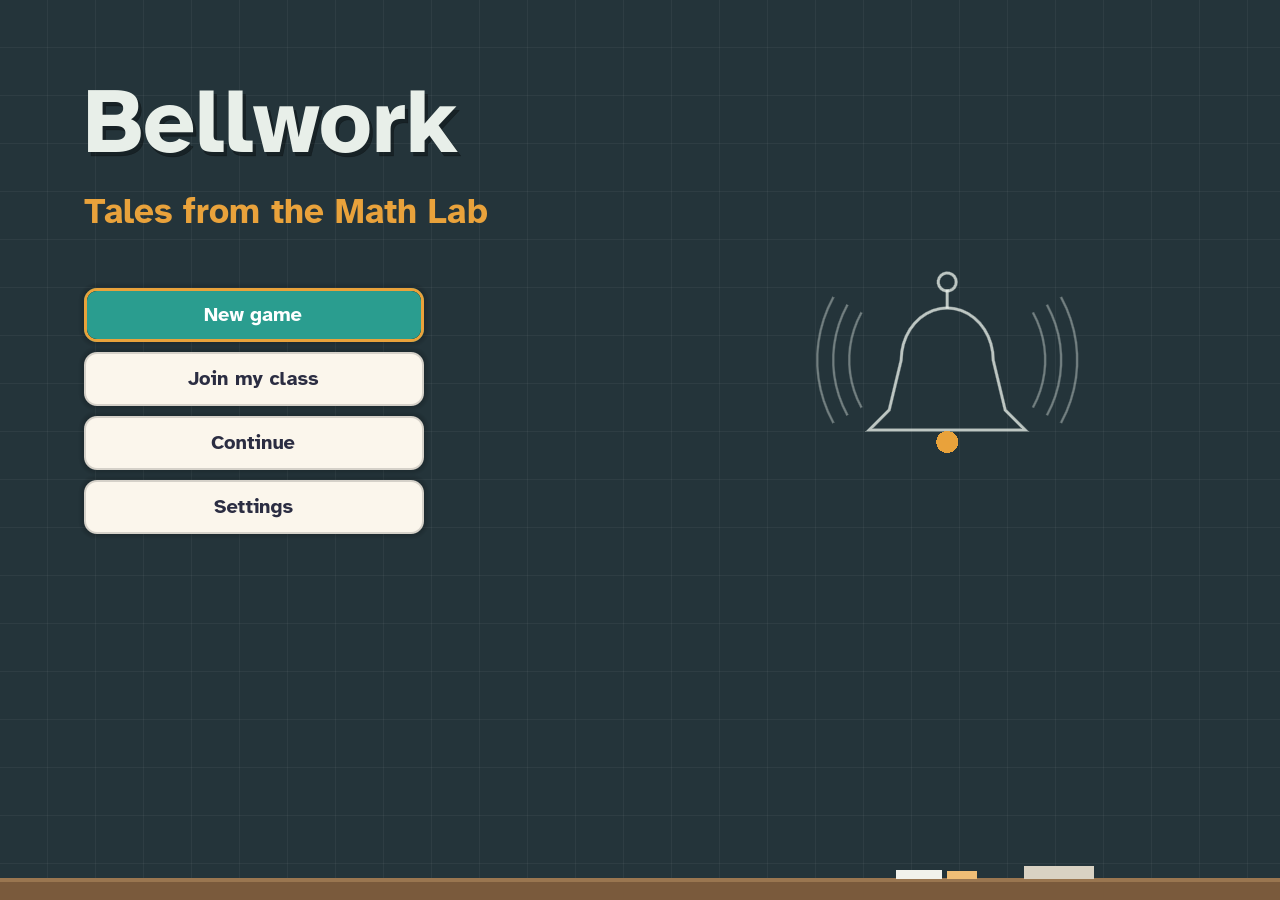
<file: index.html>
<!DOCTYPE html>
<html lang="en">
	<head>
		<meta charset="utf-8">
		<meta name="viewport" content="width=device-width, user-scalable=no, initial-scale=1.0">
		<title>Bellwork: Tales from the Math Lab</title>
		<style>
html, body, #canvas {
	margin: 0;
	padding: 0;
	border: 0;
}

body {
	color: white;
	background-color: black;
	overflow: hidden;
	touch-action: none;
}

#canvas {
	display: block;
}

#canvas:focus {
	outline: none;
}

#status, #status-splash, #status-progress {
	position: absolute;
	left: 0;
	right: 0;
}

#status, #status-splash {
	top: 0;
	bottom: 0;
}

#status {
	background-color: #fbf6ec;
	display: flex;
	flex-direction: column;
	justify-content: center;
	align-items: center;
	visibility: hidden;
}

#status-splash {
	max-height: 100%;
	max-width: 100%;
	margin: auto;
}

#status-splash.show-image--false {
	display: none;
}

#status-splash.fullsize--true {
	height: 100%;
	width: 100%;
	object-fit: contain;
}

#status-splash.use-filter--false {
	image-rendering: pixelated;
}

#status-progress, #status-notice {
	display: none;
}

#status-progress {
	bottom: 10%;
	width: 50%;
	margin: 0 auto;
}

#status-notice {
	background-color: #5b3943;
	border-radius: 0.5rem;
	border: 1px solid #9b3943;
	color: #e0e0e0;
	font-family: 'Noto Sans', 'Droid Sans', Arial, sans-serif;
	line-height: 1.3;
	margin: 0 2rem;
	overflow: hidden;
	padding: 1rem;
	text-align: center;
	z-index: 1;
}
		</style>
		<meta name="description" content="Bellwork: Tales from the Math Lab - a 3D math investigation game for grades 6 and 7.">
<meta name="theme-color" content="#fbf6ec">
<link rel="icon" href="data:,">
<style>
body { background-color: #fbf6ec; }
#status { background-color: #fbf6ec !important; font-family: "Atkinson Hyperlegible", "Trebuchet MS", Verdana, Arial, sans-serif; }
#status-splash { display: none !important; }
#status::before { order: 0; content: "Bellwork"; color: #2b2d42; font-size: clamp(40px, 9vw, 76px); font-weight: 700; letter-spacing: 0.01em; }
#status::after { order: 1; content: "Tales from the Math Lab"; color: #1f7a6f; font-size: clamp(18px, 3.4vw, 28px); font-weight: 700; margin-top: 6px; }
#status-progress { order: 2; position: static !important; margin: 34px auto 0 auto; width: min(70vw, 440px); height: 16px; -webkit-appearance: none; appearance: none; border: 2px solid #d8cbb0; border-radius: 10px; background: #f1e8d6; overflow: hidden; }
#status-progress::-webkit-progress-bar { background: #f1e8d6; border-radius: 10px; }
#status-progress::-webkit-progress-value { background: #2a9d8f; border-radius: 10px; }
#status-progress::-moz-progress-bar { background: #2a9d8f; border-radius: 10px; }
#status-notice { order: 3; margin-top: 28px !important; background-color: #ffffff !important; color: #2b2d42 !important; border: 2px solid #e76f51 !important; font-family: inherit !important; max-width: 560px; }
</style>
	</head>
	<body>
		<canvas id="canvas">
			Your browser does not support the canvas tag.
		</canvas>

		<noscript>
			Your browser does not support JavaScript.
		</noscript>

		<div id="status">
			<img id="status-splash" class="show-image--false fullsize--true use-filter--true" src="index.png" alt="">
			<progress id="status-progress"></progress>
			<div id="status-notice"></div>
		</div>

		<script src="index.js"></script>
		<script>
const GODOT_CONFIG = {"args":[],"canvasResizePolicy":2,"emscriptenPoolSize":8,"ensureCrossOriginIsolationHeaders":true,"executable":"index","experimentalVK":false,"fileSizes":{"index.pck":19512916,"index.wasm":39514754},"focusCanvas":true,"gdextensionLibs":[],"godotPoolSize":4};
const GODOT_THREADS_ENABLED = false;
const engine = new Engine(GODOT_CONFIG);

(function () {
	const statusOverlay = document.getElementById('status');
	const statusProgress = document.getElementById('status-progress');
	const statusNotice = document.getElementById('status-notice');

	let initializing = true;
	let statusMode = '';

	function setStatusMode(mode) {
		if (statusMode === mode || !initializing) {
			return;
		}
		if (mode === 'hidden') {
			statusOverlay.remove();
			initializing = false;
			return;
		}
		statusOverlay.style.visibility = 'visible';
		statusProgress.style.display = mode === 'progress' ? 'block' : 'none';
		statusNotice.style.display = mode === 'notice' ? 'block' : 'none';
		statusMode = mode;
	}

	function setStatusNotice(text) {
		while (statusNotice.lastChild) {
			statusNotice.removeChild(statusNotice.lastChild);
		}
		const lines = text.split('\n');
		lines.forEach((line) => {
			statusNotice.appendChild(document.createTextNode(line));
			statusNotice.appendChild(document.createElement('br'));
		});
	}

	function displayFailureNotice(err) {
		console.error(err);
		if (err instanceof Error) {
			setStatusNotice(err.message);
		} else if (typeof err === 'string') {
			setStatusNotice(err);
		} else {
			setStatusNotice('An unknown error occurred.');
		}
		setStatusMode('notice');
		initializing = false;
	}

	const missing = Engine.getMissingFeatures({
		threads: GODOT_THREADS_ENABLED,
	});

	if (missing.length !== 0) {
		if (GODOT_CONFIG['serviceWorker'] && GODOT_CONFIG['ensureCrossOriginIsolationHeaders'] && 'serviceWorker' in navigator) {
			let serviceWorkerRegistrationPromise;
			try {
				serviceWorkerRegistrationPromise = navigator.serviceWorker.getRegistration();
			} catch (err) {
				serviceWorkerRegistrationPromise = Promise.reject(new Error('Service worker registration failed.'));
			}
			// There's a chance that installing the service worker would fix the issue
			Promise.race([
				serviceWorkerRegistrationPromise.then((registration) => {
					if (registration != null) {
						return Promise.reject(new Error('Service worker already exists.'));
					}
					return registration;
				}).then(() => engine.installServiceWorker()),
				// For some reason, `getRegistration()` can stall
				new Promise((resolve) => {
					setTimeout(() => resolve(), 2000);
				}),
			]).then(() => {
				// Reload if there was no error.
				window.location.reload();
			}).catch((err) => {
				console.error('Error while registering service worker:', err);
			});
		} else {
			// Display the message as usual
			const missingMsg = 'Error\nThe following features required to run Godot projects on the Web are missing:\n';
			displayFailureNotice(missingMsg + missing.join('\n'));
		}
	} else {
		setStatusMode('progress');
		engine.startGame({
			'onProgress': function (current, total) {
				if (current > 0 && total > 0) {
					statusProgress.value = current;
					statusProgress.max = total;
				} else {
					statusProgress.removeAttribute('value');
					statusProgress.removeAttribute('max');
				}
			},
		}).then(() => {
			setStatusMode('hidden');
		}, displayFailureNotice);
	}
}());
		</script>
	</body>
</html>
</file>
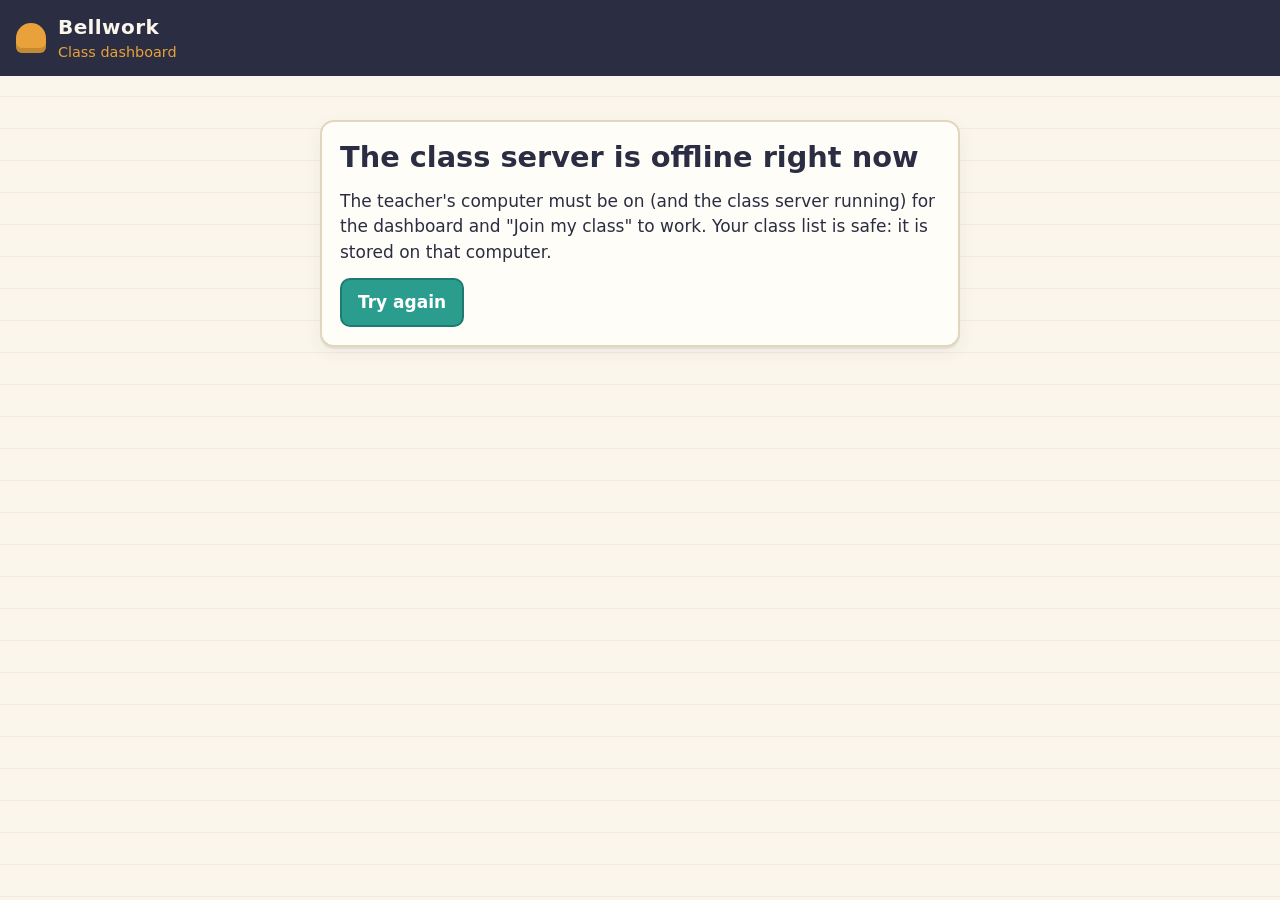
<file: teacher/index.html>
<!doctype html>
<html lang="en-CA">
<head>
<meta charset="utf-8">
<meta name="viewport" content="width=device-width, initial-scale=1">
<title>Bellwork Class Dashboard</title>
<meta name="description" content="Teacher dashboard for Bellwork: Tales from the Math Lab. Create students, give them a join code and choose their math subjects.">
<!-- Where the API is. "same-origin": this server (local use, or the tunnel address itself). The GitHub Pages copy
     (tools/build_dashboard_pages.sh) says "discover:../api.json": the current tunnel address is read from there. -->
<meta name="bellwork-api" content="discover:../api.json">
<meta http-equiv="Content-Security-Policy" content="default-src 'self'; script-src 'self'; style-src 'self'; img-src 'self' data:; connect-src 'self' https://*.trycloudflare.com http://127.0.0.1:* http://localhost:*; base-uri 'none'; form-action 'self'; object-src 'none'">
<meta name="referrer" content="no-referrer">
<link rel="stylesheet" href="static/style.css">
<script src="static/app.js" defer></script>
</head>
<body>
<header class="topbar">
  <div class="brand">
    <span class="bell" aria-hidden="true"></span>
    <div>
      <div class="brand-title">Bellwork</div>
      <div class="brand-sub">Class dashboard</div>
    </div>
  </div>
  <div class="who" id="who" hidden>
    <span id="who-name"></span>
    <button type="button" class="btn ghost" id="logout">Log out</button>
  </div>
</header>

<main id="main">
  <p class="banner" id="banner" role="status" hidden></p>
  <p class="banner test-server" id="test-server" hidden></p>

  <!-- ============================================================ server not reachable -->
  <section id="offline-view" hidden>
    <div class="card offline">
      <h1>The class server is offline right now</h1>
      <p id="offline-text">The teacher's computer must be on (and the class server running) for the dashboard and
        "Join my class" to work. Your class list is safe: it is stored on that computer.</p>
      <p class="note" id="offline-detail"></p>
      <button type="button" class="btn primary" id="retry">Try again</button>
    </div>
  </section>

  <!-- ============================================================ signed out -->
  <section id="auth-view" hidden>
    <div class="intro">
      <h1>Bellwork for your class</h1>
      <p>Create a student, give them their 6-character code, and choose which math they practise. Students type the code
        in the game (<b>Join my class</b>) and their jobs turn into the subjects you picked.</p>
    </div>
    <div class="grid two">
      <form class="card" id="login-form" autocomplete="on">
        <h2>Log in</h2>
        <label>Username <input name="username" autocomplete="username" required maxlength="32"></label>
        <label>Password <input name="password" type="password" autocomplete="current-password" required></label>
        <p class="error" data-error></p>
        <button class="btn primary" type="submit">Log in</button>
      </form>
      <form class="card" id="register-form" autocomplete="on">
        <h2>New teacher account</h2>
        <p class="note">No e-mail needed. Keep your password somewhere safe: there is no reset by e-mail.</p>
        <label>Your name for students <input name="display_name" placeholder="Ms. Lee" required maxlength="40"></label>
        <label>Username <input name="username" autocomplete="username" required minlength="3" maxlength="32"
          placeholder="lowercase letters and numbers"></label>
        <label>Password <input name="password" type="password" autocomplete="new-password" required minlength="8"
          placeholder="at least 8 characters"></label>
        <p class="error" data-error></p>
        <button class="btn primary" type="submit">Create account</button>
      </form>
    </div>
  </section>

  <!-- ============================================================ signed in -->
  <section id="class-view" hidden>
    <div class="grid add-row">
      <form class="card" id="add-form">
        <h2>Add a student</h2>
        <label>First name or nickname
          <input name="name" maxlength="24" required autocomplete="off" placeholder="Sam, or a nickname">
        </label>
        <p class="warn">Only a first name or a nickname. Never a full name: the code card and the game show this name.</p>
        <p class="warn soft" id="name-warning" hidden>That looks like a full name. Please use just a first name or a nickname.</p>
        <fieldset class="grade-pick">
          <legend>Grade</legend>
          <label class="pill"><input type="radio" name="grade" value="6" required> Grade 6</label>
          <label class="pill"><input type="radio" name="grade" value="7"> Grade 7</label>
        </fieldset>
        <fieldset>
          <legend>What should they practise?</legend>
          <div class="subjects" data-subjects></div>
        </fieldset>
        <p class="error" data-error></p>
        <button class="btn primary" type="submit">Add student</button>
      </form>
    </div>

    <div class="list-head">
      <h2>Your class <span class="count" id="count"></span></h2>
      <div class="list-actions">
        <button type="button" class="btn" id="refresh">Refresh</button>
        <button type="button" class="btn" id="print">Print code cards</button>
      </div>
    </div>
    <p class="note" id="empty" hidden>No students yet. Add your first student above.</p>
    <div class="students" id="students"></div>
  </section>
</main>

<!-- printable code cards (filled just before printing) -->
<section id="print-sheet" aria-hidden="true"></section>

<!-- ============================================================ dialogs -->
<dialog id="edit-dialog">
  <form method="dialog" id="edit-form">
    <h2>Edit <span data-name></span></h2>
    <label>First name or nickname <input name="name" maxlength="24" required autocomplete="off"></label>
    <fieldset class="grade-pick">
      <legend>Grade</legend>
      <label class="pill"><input type="radio" name="grade" value="6"> Grade 6</label>
      <label class="pill"><input type="radio" name="grade" value="7"> Grade 7</label>
    </fieldset>
    <fieldset>
      <legend>What should they practise?</legend>
      <div class="subjects" data-subjects></div>
    </fieldset>
    <p class="note">The game picks up the change the next time the student plays (or within a minute if they are playing now).</p>
    <p class="error" data-error></p>
    <div class="row-end">
      <button class="btn ghost" value="cancel" type="button" data-close>Cancel</button>
      <button class="btn primary" type="submit">Save</button>
    </div>
  </form>
</dialog>

<dialog id="progress-dialog">
  <div class="dialog-body">
    <div class="row-between">
      <h2 data-name></h2>
      <button class="btn ghost" type="button" data-close>Close</button>
    </div>
    <p class="note">Teacher view only. Students never see this as a score: in the game, every wrong answer gets an
      explanation and the worked solution appears after three tries.</p>
    <div data-body></div>
  </div>
</dialog>

<dialog id="confirm-dialog">
  <form method="dialog">
    <h2 data-title></h2>
    <p data-text></p>
    <div class="row-end">
      <button class="btn ghost" value="no" type="submit">Keep it</button>
      <button class="btn danger" value="yes" type="submit" data-yes>Yes</button>
    </div>
  </form>
</dialog>

<template id="student-tpl">
  <article class="student card">
    <div class="row-between">
      <div>
        <h3 data-name></h3>
        <div class="meta" data-meta></div>
      </div>
      <div class="code-box">
        <div class="code" data-code></div>
        <button type="button" class="btn small" data-copy>Copy code</button>
      </div>
    </div>
    <div class="chips" data-chips></div>
    <div class="progress">
      <div class="bar"><span data-bar></span></div>
      <div class="meta" data-progress></div>
    </div>
    <div class="actions">
      <button type="button" class="btn small" data-act="progress">Progress</button>
      <button type="button" class="btn small" data-act="edit">Edit</button>
      <button type="button" class="btn small" data-act="code">New code</button>
      <button type="button" class="btn small danger-text" data-act="delete">Delete</button>
    </div>
  </article>
</template>
</body>
</html>
</file>
<file: teacher/static/style.css>
/* Bellwork class dashboard: the game's cream paper, ink, teal and marigold. */
:root {
  --paper: #fbf6ec;
  --paper-2: #f3ead8;
  --line: #e2d6bf;
  --ink: #2b2d42;
  --ink-soft: #5c5f77;
  --teal: #2a9d8f;
  --teal-dark: #1f7a6f;
  --marigold: #e9a23b;
  --marigold-soft: #fbecd2;
  --coral: #d1495b;
  --good: #3a8f5c;
  --card: #fffdf8;
  --shadow: 0 2px 0 rgba(43, 45, 66, .08), 0 6px 18px rgba(43, 45, 66, .06);
  --radius: 14px;
  color-scheme: light;
}

* { box-sizing: border-box; }
html { -webkit-text-size-adjust: 100%; }
body {
  margin: 0;
  background: var(--paper);
  background-image: linear-gradient(var(--paper-2) 1px, transparent 1px);
  background-size: 100% 32px;
  color: var(--ink);
  font: 17px/1.5 "Atkinson Hyperlegible", "Segoe UI", system-ui, -apple-system, Roboto, sans-serif;
}
h1, h2, h3 { line-height: 1.2; margin: 0 0 .5em; }
h1 { font-size: 1.8rem; }
h2 { font-size: 1.3rem; }
h3 { font-size: 1.2rem; margin: 0; }
p { margin: 0 0 .75em; }
[hidden] { display: none !important; }

/* ------------------------------------------------------------ top bar */
.topbar {
  display: flex; align-items: center; justify-content: space-between; gap: 12px; flex-wrap: wrap;
  padding: 12px 16px; background: var(--ink); color: var(--paper);
}
.brand { display: flex; align-items: center; gap: 12px; }
.brand-title { font-weight: 700; font-size: 1.25rem; letter-spacing: .02em; }
.brand-sub { color: var(--marigold); font-size: .9rem; }
.bell {
  width: 30px; height: 30px; border-radius: 15px 15px 6px 6px; background: var(--marigold);
  box-shadow: inset 0 -5px 0 rgba(0, 0, 0, .15);
}
.who { display: flex; align-items: center; gap: 10px; }
.who .btn.ghost { color: var(--paper); border-color: rgba(251, 246, 236, .5); }

main { max-width: 1120px; margin: 0 auto; padding: 20px 16px 48px; }
.intro { max-width: 720px; margin: 8px 0 20px; }

/* ------------------------------------------------------------ cards + layout */
.grid { display: grid; gap: 16px; }
.grid.two { grid-template-columns: repeat(auto-fit, minmax(280px, 1fr)); }
.card {
  background: var(--card); border: 2px solid var(--line); border-radius: var(--radius);
  padding: 18px; box-shadow: var(--shadow); min-width: 0;
}
.add-row { margin-bottom: 24px; }
.row-between { display: flex; justify-content: space-between; align-items: flex-start; gap: 12px; flex-wrap: wrap; }
.row-end { display: flex; justify-content: flex-end; gap: 10px; flex-wrap: wrap; margin-top: 12px; }

/* ------------------------------------------------------------ forms */
label { display: block; font-weight: 600; margin: 0 0 12px; }
input[type=text], input:not([type]), input[type=password] {
  display: block; width: 100%; margin-top: 4px; padding: 10px 12px; font: inherit; color: var(--ink);
  background: #fff; border: 2px solid var(--line); border-radius: 10px;
}
input:focus-visible, button:focus-visible, .pill:focus-within {
  outline: 3px solid var(--marigold); outline-offset: 2px;
}
fieldset { border: 0; padding: 0; margin: 0 0 12px; min-width: 0; }
legend { font-weight: 600; padding: 0; margin-bottom: 6px; }
.grade-pick { display: flex; gap: 10px; flex-wrap: wrap; }
.grade-pick legend { width: 100%; }
.pill {
  display: inline-flex; align-items: center; gap: 8px; margin: 0; padding: 8px 14px; font-weight: 600;
  border: 2px solid var(--line); border-radius: 999px; background: #fff; cursor: pointer;
}
.pill:has(input:checked) { border-color: var(--teal); background: #e6f4f1; }
.pill input { accent-color: var(--teal); width: 18px; height: 18px; margin: 0; }

.subjects { display: grid; grid-template-columns: repeat(auto-fill, minmax(240px, 1fr)); gap: 8px; }
.subject {
  display: flex; gap: 10px; align-items: flex-start; margin: 0; padding: 10px 12px; font-weight: 400;
  background: #fff; border: 2px solid var(--line); border-radius: 12px; cursor: pointer;
}
.subject:has(input:checked) { border-color: var(--teal); background: #e6f4f1; }
.subject input { accent-color: var(--teal); width: 20px; height: 20px; margin: 2px 0 0; flex: none; }
.subject b { display: block; }
.subject small { color: var(--ink-soft); display: block; line-height: 1.35; }
.subject.soon { cursor: not-allowed; background: var(--paper-2); opacity: .8; }
.subject.full { border-style: dashed; }
.soon-tag {
  display: inline-block; margin-left: 6px; padding: 0 8px; font-size: .75rem; font-weight: 700;
  color: #7a5212; background: var(--marigold-soft); border-radius: 999px; vertical-align: 2px;
}

.note { color: var(--ink-soft); font-size: .95rem; }
.warn { font-size: .95rem; padding: 8px 12px; border-left: 5px solid var(--marigold); background: var(--marigold-soft); border-radius: 8px; }
.warn.soft { border-left-color: var(--coral); background: #fbe3e5; }
.error { color: var(--coral); font-weight: 600; min-height: 0; }
.error:empty { display: none; }
.banner { padding: 10px 14px; border-radius: 10px; background: #e6f4f1; border: 2px solid var(--teal); }
.banner.bad { background: #fbe3e5; border-color: var(--coral); }

/* ------------------------------------------------------------ buttons */
.btn {
  font: inherit; font-weight: 700; padding: 10px 16px; min-height: 44px; border-radius: 10px; cursor: pointer;
  color: var(--ink); background: #fff; border: 2px solid var(--line);
}
.btn:hover { border-color: var(--teal); }
.btn.primary { background: var(--teal); border-color: var(--teal-dark); color: #fff; }
.btn.primary:hover { background: var(--teal-dark); }
.btn.ghost { background: transparent; }
.btn.danger { background: var(--coral); border-color: #a83545; color: #fff; }
.btn.danger-text { color: var(--coral); }
.btn.small { padding: 6px 12px; min-height: 38px; font-size: .95rem; }
.btn:disabled { opacity: .55; cursor: default; }

/* ------------------------------------------------------------ class list */
.list-head { display: flex; justify-content: space-between; align-items: center; gap: 12px; flex-wrap: wrap; margin: 8px 0 12px; }
.list-head h2 { margin: 0; }
.list-actions { display: flex; gap: 8px; flex-wrap: wrap; }
.count { color: var(--ink-soft); font-weight: 400; }
.students { display: grid; grid-template-columns: repeat(auto-fill, minmax(min(100%, 340px), 1fr)); gap: 16px; }
.student { display: flex; flex-direction: column; gap: 12px; }
.meta { color: var(--ink-soft); font-size: .92rem; }
.code-box { text-align: center; }
.code {
  font: 700 1.9rem/1.1 ui-monospace, "Cascadia Mono", Menlo, Consolas, monospace; letter-spacing: .18em;
  padding: 6px 10px 6px 14px; margin-bottom: 6px; border-radius: 10px; background: var(--ink); color: var(--paper);
}
.chips { display: flex; flex-wrap: wrap; gap: 6px; }
.chip { padding: 2px 10px; border-radius: 999px; font-size: .88rem; background: #e6f4f1; border: 1px solid var(--teal); }
.chip.story { background: var(--marigold-soft); border-color: var(--marigold); }
.bar { height: 12px; background: var(--paper-2); border-radius: 999px; overflow: hidden; border: 1px solid var(--line); }
.bar span { display: block; height: 100%; width: 0; background: var(--teal); border-radius: 999px; }
.actions { display: flex; flex-wrap: wrap; gap: 8px; }

/* ------------------------------------------------------------ dialogs */
dialog {
  width: min(680px, calc(100vw - 32px)); max-height: calc(100vh - 32px); padding: 20px; color: var(--ink);
  background: var(--card); border: 2px solid var(--line); border-radius: var(--radius); box-shadow: var(--shadow);
}
dialog::backdrop { background: rgba(43, 45, 66, .55); }
.group { border-top: 2px solid var(--line); padding-top: 12px; margin-top: 12px; }
.group h3 { margin-bottom: 8px; }
.list { list-style: none; padding: 0; margin: 0 0 10px; }
.list li { padding: 4px 0; display: flex; gap: 8px; align-items: baseline; }
.tag { font-size: .78rem; font-weight: 700; padding: 0 8px; border-radius: 999px; flex: none; }
.tag.done { background: #e1f1e7; color: var(--good); }
.tag.now { background: var(--marigold-soft); color: #7a5212; }
.tag.todo { background: var(--paper-2); color: var(--ink-soft); }
.stats { display: grid; grid-template-columns: repeat(auto-fit, minmax(140px, 1fr)); gap: 10px; margin: 10px 0; }
.stat { background: var(--paper); border: 1px solid var(--line); border-radius: 10px; padding: 8px 12px; }
.stat b { display: block; font-size: 1.15rem; }

/* ------------------------------------------------------------ printable code cards */
#print-sheet { display: none; }
@media print {
  body { background: #fff; }
  .topbar, main, dialog { display: none !important; }
  #print-sheet { display: grid; grid-template-columns: 1fr 1fr; gap: 10mm; padding: 0; }
  .print-card {
    break-inside: avoid; border: 2px dashed #555; border-radius: 6mm; padding: 6mm; font-size: 12pt; color: #000;
  }
  .print-card .pc-name { font-size: 18pt; font-weight: 700; }
  .print-card .pc-code { font: 700 28pt/1.2 ui-monospace, Menlo, Consolas, monospace; letter-spacing: .2em; margin: 3mm 0; }
  .print-card .pc-small { font-size: 10pt; }
}

@media (max-width: 480px) {
  body { font-size: 16px; }
  .code { font-size: 1.6rem; }
  .row-end .btn { flex: 1; }
}

/* hosted dashboard: server offline / test server notes */
.offline { max-width: 640px; margin: 24px auto; }
.offline h1 { margin-top: 0; }
.banner.test-server { background: #fff4d6; border-color: #e0b84a; color: #5a4300; }
</file>
